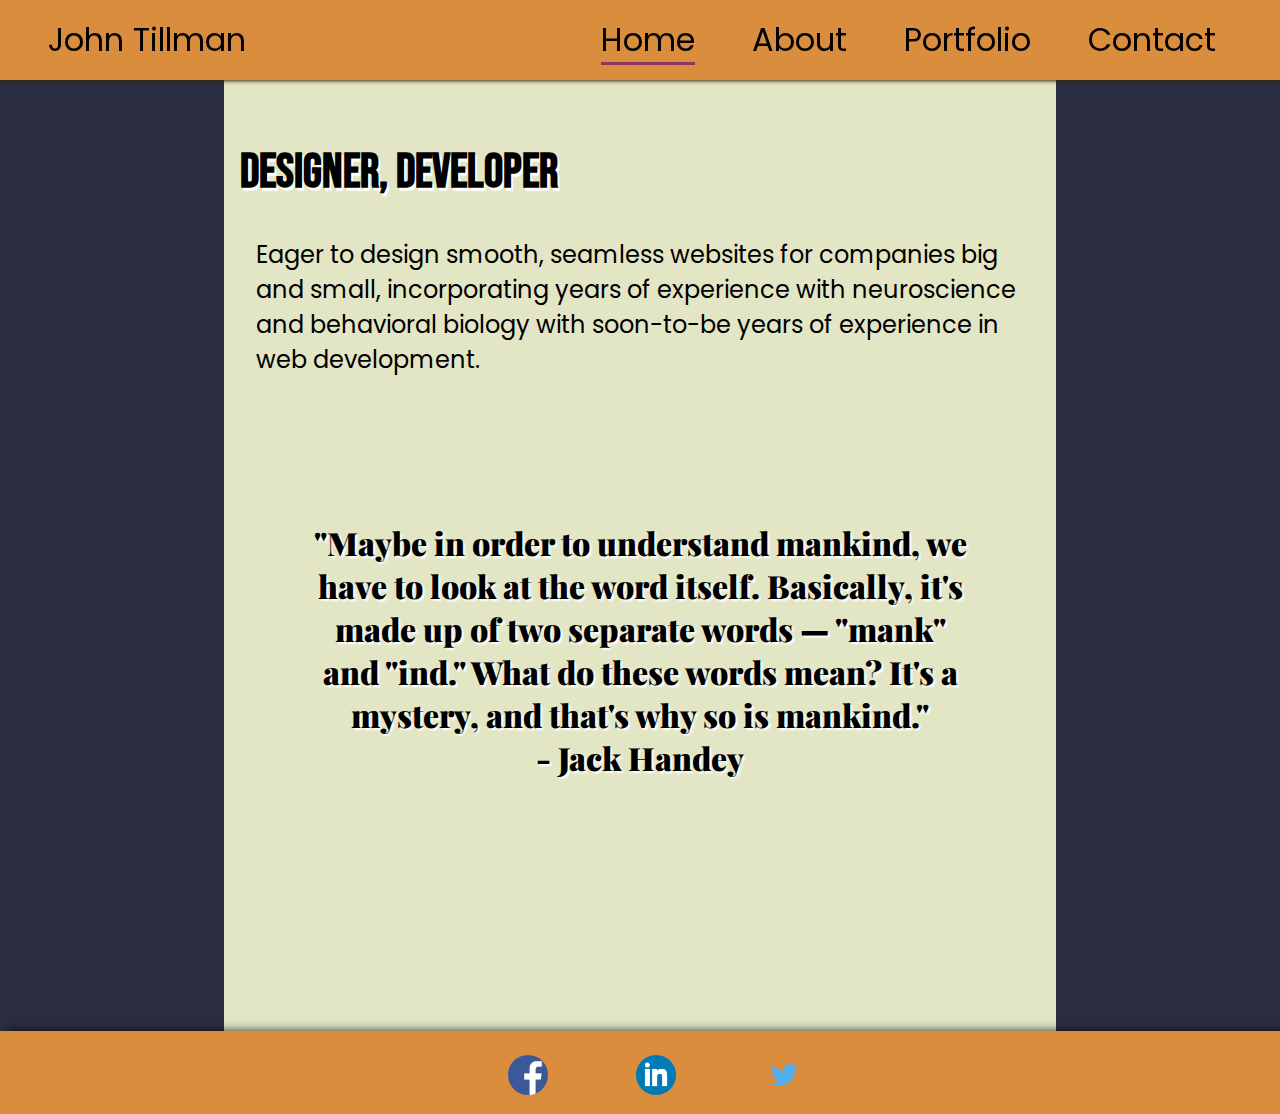
<file: index.html>
<!DOCTYPE html>
<html lang="en">

<head>
    <meta charset="UTF-8">
    <meta http-equiv="X-UA-Compatible" content="IE=edge">
    <meta name="viewport" content="width=device-width, initial-scale=1.0">
    <title>John Tillman's Portfolio</title>
    <link rel="stylesheet" href="stylesheet.css" type="text/css">
    <link
        href="https://fonts.googleapis.com/css2?family=Bebas+Neue&family=Lato:wght@400;700&family=Playfair+Display:wght@500&family=Poppins&display=swap"
        rel="stylesheet">
    <script src="./javascript.js"></script>

</head>

<body>
    <header>
        <nav>
            <div class="header-name">John Tillman</div>
            <ul class="header-ul">
                <li><a class="current" href="./index.html">Home</a></li>
                <li><a href="./about.html">About</a></li>
                <li><a href="./portfolio.html">Portfolio</a></li>
                <li><a href="./contact.html">Contact</a></li>
            </ul>
        </nav>
    </header>

    <main>
        <h1>Designer, developer</h1> 
        <h2 class="description">Eager to design smooth, seamless websites for companies big and small, incorporating
            years of experience with
            neuroscience and behavioral biology with soon-to-be years of experience in web development.
            <!--decent first pass at self-description, will flesh out further as the bootcamp and my skills progress-->
        </h2>

        <h3>
            <blockquote cite="https://en.wikiquote.org/wiki/Jack_Handey">
                <!--Placeholder quote for now, will change when I find a better or funnier one-->
                "Maybe in order to understand mankind, we have to look at the word itself. Basically, it's made up of
                two
                separate words — "mank" and "ind." What do these words mean? It's a mystery, and that's why so is
                mankind."
                <br />
                - Jack Handey
            </blockquote>
        </h3>
    </main>

    <footer>
        <nav>
            <ul class="footer-ul">
                <li><a href="https://www.facebook.com"><img src="./images/fbicon.png" class="footerlogo" /></a></li>
                <!-- I am still setting up / making my social media profiles presentable, so I hope that these stand-in links are fine!-->
                <li><a href="https://www.linkedin.com"><img src="./images/linkedinicon.png" class="footerlogo" /></a>
                </li>
                <li><a href="https://www.twitter.com"><img src="./images/twiticon.png" class="footerlogo" /></a></li>
            </ul>
        </nav>
    </footer>

</body>
</html>
</file>
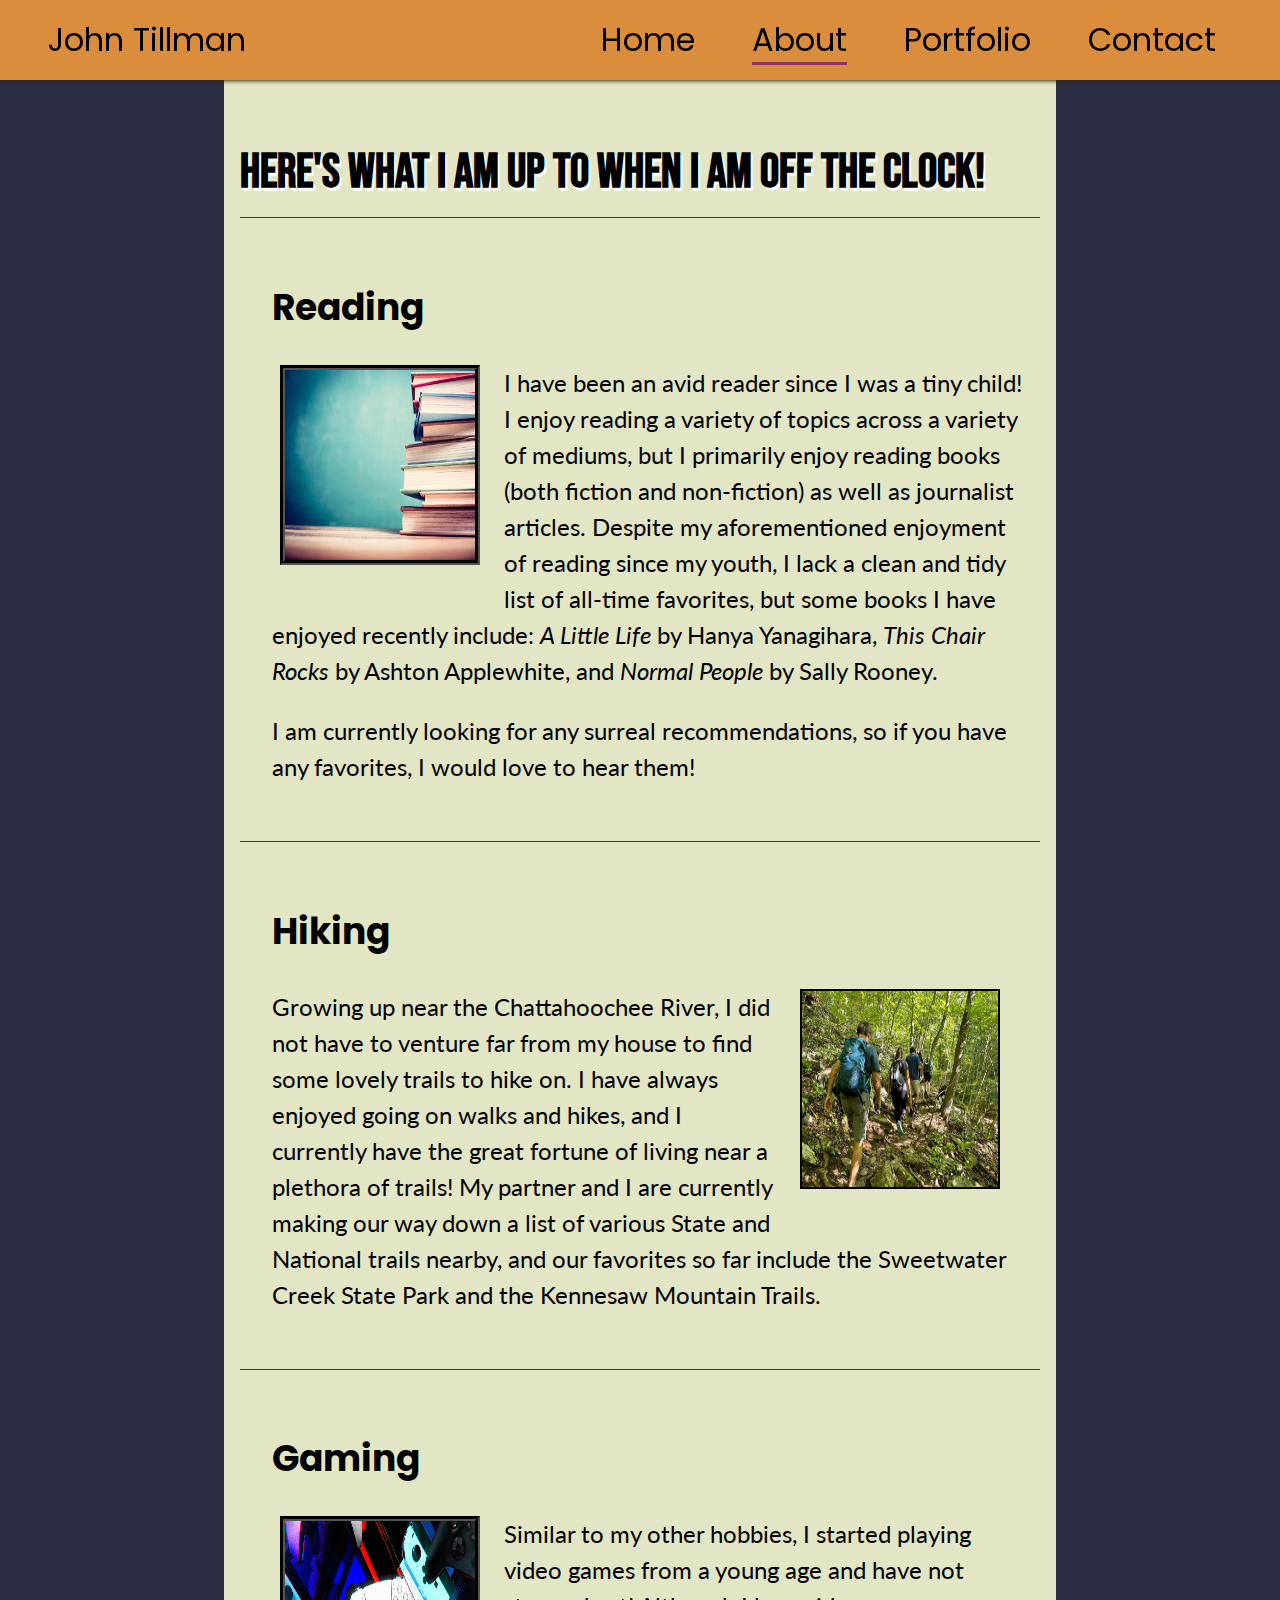
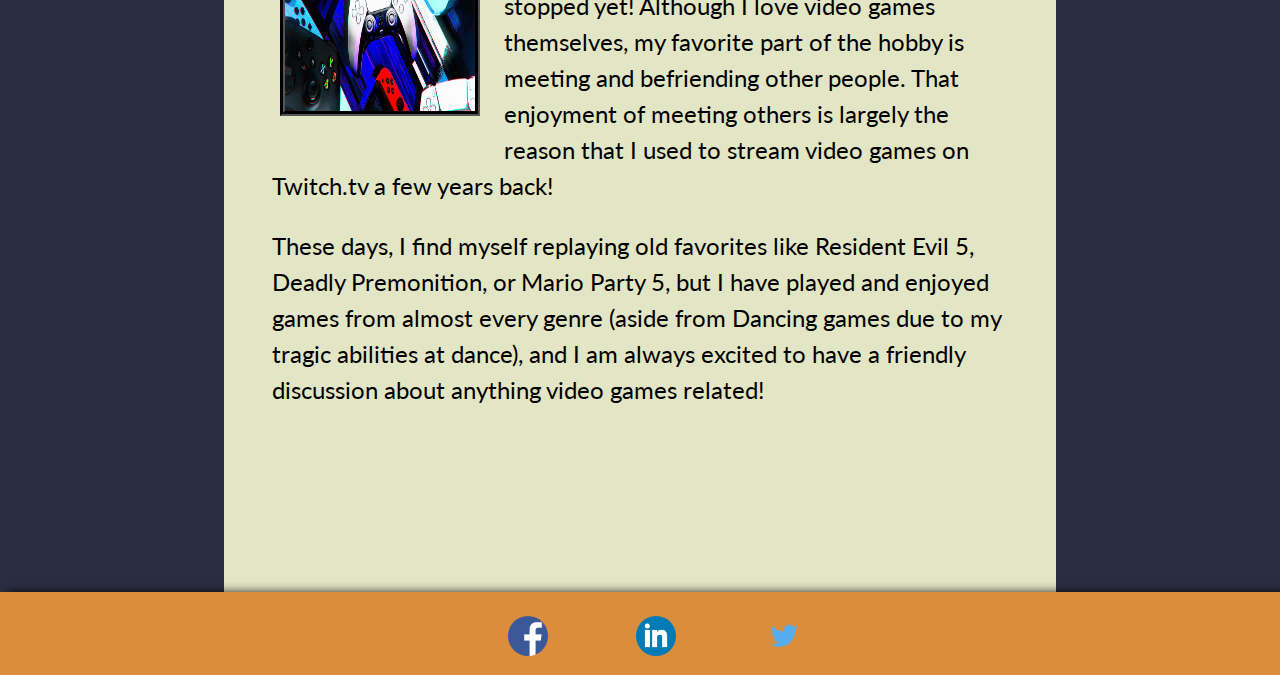
<file: about.html>
<!DOCTYPE html>
<html lang="en">
  <head>
    <meta charset="UTF-8">
    <meta http-equiv="X-UA-Compatible" content="IE=edge">
    <meta name="viewport" content="width=device-width, initial-scale=1.0">
    <title>About Page</title>
    <link rel="stylesheet" href="stylesheet.css" type="text/css">
    <link href="https://fonts.googleapis.com/css2?family=Bebas+Neue&family=Lato:wght@400;700&family=Playfair+Display:wght@500&family=Poppins&display=swap" rel="stylesheet">
  </head>

  <body>

    <header>
      <nav>
        <div class="header-name">John Tillman</div>
        <ul class="header-ul">
          <li><a href="./index.html">Home</a></li>
          <li><a class="current" href="./about.html">About</a></li>
          <li><a href="./portfolio.html">Portfolio</a></li>
          <li><a href="./contact.html">Contact</a></li>
        </ul>
      </nav>
    </header>

  <main>
    <h1>Here's what I am up to when I am off the clock!</h1>

    <section class="reading-section">
      <h2>Reading</h2>
      <img src="./images/books4real.jpg" alt="picture of books" class="books"/> <!--I'll replace these pictures with legitimate pictures ASAP -->
      <p>
        I have been an avid reader since I was a tiny child! I enjoy reading a variety of topics 
        across a variety of mediums, but I primarily enjoy reading books (both fiction and non-fiction) 
        as well as journalist articles. Despite my aforementioned enjoyment of reading since my youth, 
         I lack a clean and tidy list of all-time favorites, but some books I have enjoyed recently include:
         <cite>A Little Life</cite> by Hanya Yanagihara,
         <cite>This Chair Rocks</cite> by Ashton Applewhite, and
         <cite>Normal People</cite>  by Sally Rooney. 
      </p>
      <p class="cleared-left">
         I am currently looking for any surreal recommendations, so if you have any favorites, I would love to hear them!  
      </p>
    </section>

    <section class="hiking-section">
      <h2>Hiking</h2>
      <img src="./images/hiking.jpg" alt="picture of hikers" class="hiking"/>
      <p>Growing up near the Chattahoochee River, I did not have to venture far from 
        my house to find some lovely trails to hike on. I have always enjoyed going on walks and hikes, 
        and I currently have the great fortune of living near a plethora of trails! My partner and I 
        are currently making our way down a list of various State and National trails nearby, and our 
        favorites so far include the Sweetwater Creek State Park and the Kennesaw Mountain Trails.
      </p>
    </section>

    <section class="gaming-section">
      <h2>Gaming</h2>
      <img src="./images/gaming.jpg" alt="picture of video game controllers" class="gaming"/>
      <p>
        Similar to my other hobbies, I started playing video games from a young age and have not stopped yet! 
        Although I love video games themselves, my favorite part of the hobby is meeting and befriending other
        people. That enjoyment of meeting others is largely the reason that I used to stream video games on Twitch.tv 
        a few years back!
      </p>
    
      <p class="cleared-left">
        These days, I find myself replaying old favorites like Resident Evil 5, Deadly Premonition, or Mario Party 5, 
        but I have played and enjoyed games from almost every genre (aside from Dancing games due to my tragic abilities at dance), 
        and I am always excited to have a friendly discussion about anything video games related! 
   
      </p>

    </section>

  </main>

    <footer>
        <nav>
          <ul class="footer-ul">
            <li><a href="https://www.facebook.com"><img src="./images/fbicon.png" class="footerlogo"/></a></li>
            <li><a href="https://www.linkedin.com"><img src="./images/linkedinicon.png" class="footerlogo"/></a></li>
            <li><a href="https://www.twitter.com"><img src="./images/twiticon.png" class="footerlogo"/></a></li>
          </ul>
        </nav>
    </footer>
    
  </body>
</html>
</file>
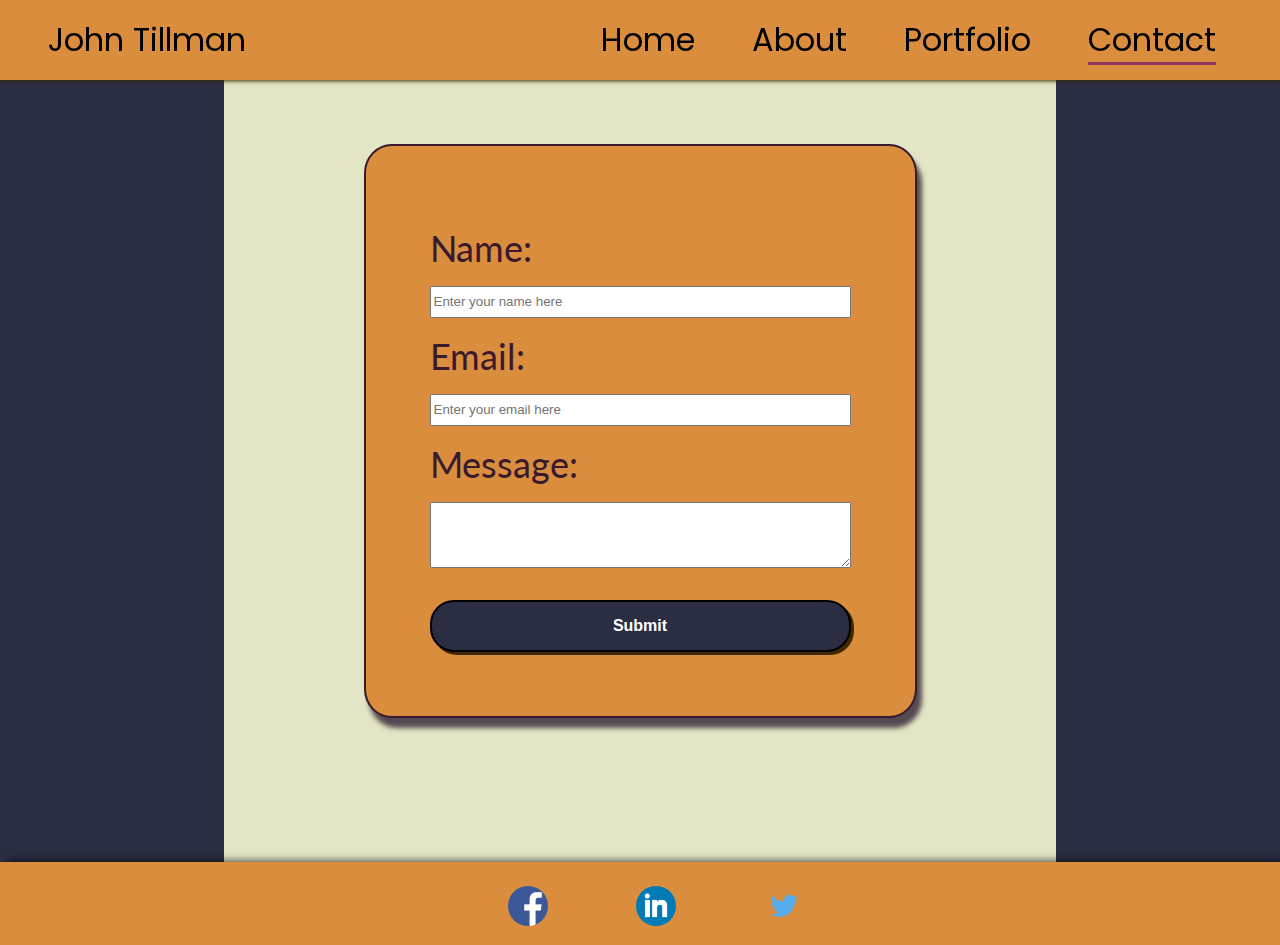
<file: contact.html>
<!DOCTYPE html>
<html lang="en">
<head>
    <meta charset="UTF-8">
    <meta http-equiv="X-UA-Compatible" content="IE=edge">
    <meta name="viewport" content="width=device-width, initial-scale=1.0">
    <title>Contact</title>
    <link rel="stylesheet" href="stylesheet.css" type="text/css">
    <link
        href="https://fonts.googleapis.com/css2?family=Bebas+Neue&family=Lato:wght@400;700&family=Playfair+Display:wght@500&family=Poppins&display=swap"
        rel="stylesheet">
</head>
<body>    
  <header>
    <nav>
        <div class="header-name">John Tillman</div>
        <ul class="header-ul">
          <li><a href="./index.html">Home</a></li>
          <li><a href="./about.html">About</a></li>
          <li><a href="./portfolio.html">Portfolio</a></li>
          <li><a class="current" href="./contact.html">Contact</a></li>
        </ul>
    </nav>
  </header>

  <main class="submission-main">
    <form action="/submissionpage.html" id="contact-form">
      <label for="name">Name:</label>
      <input type="text" id="name" name="name" placeholder="Enter your name here">
      <label for="email">Email:</label>
      <input type="text" id="email" name="email" placeholder="Enter your email here">
      <label for="message">Message:</label>
      <textarea id="message" name="message" rows="4" cols="50"> </textarea>
      <input type="submit" id="submit" value="Submit">
    </form>
  </main>

  <footer>
    <nav>
      <ul class="footer-ul">
        <li><a href="https://www.facebook.com"><img src="./images/fbicon.png" class="footerlogo" /></a></li>
        <li><a href="https://www.linkedin.com"><img src="./images/linkedinicon.png" class="footerlogo" /></a></li>
        <li><a href="https://www.twitter.com"><img src="./images/twiticon.png" class="footerlogo" /></a></li>
      </ul>
    </nav>
  </footer>
</body>
</html>
</file>
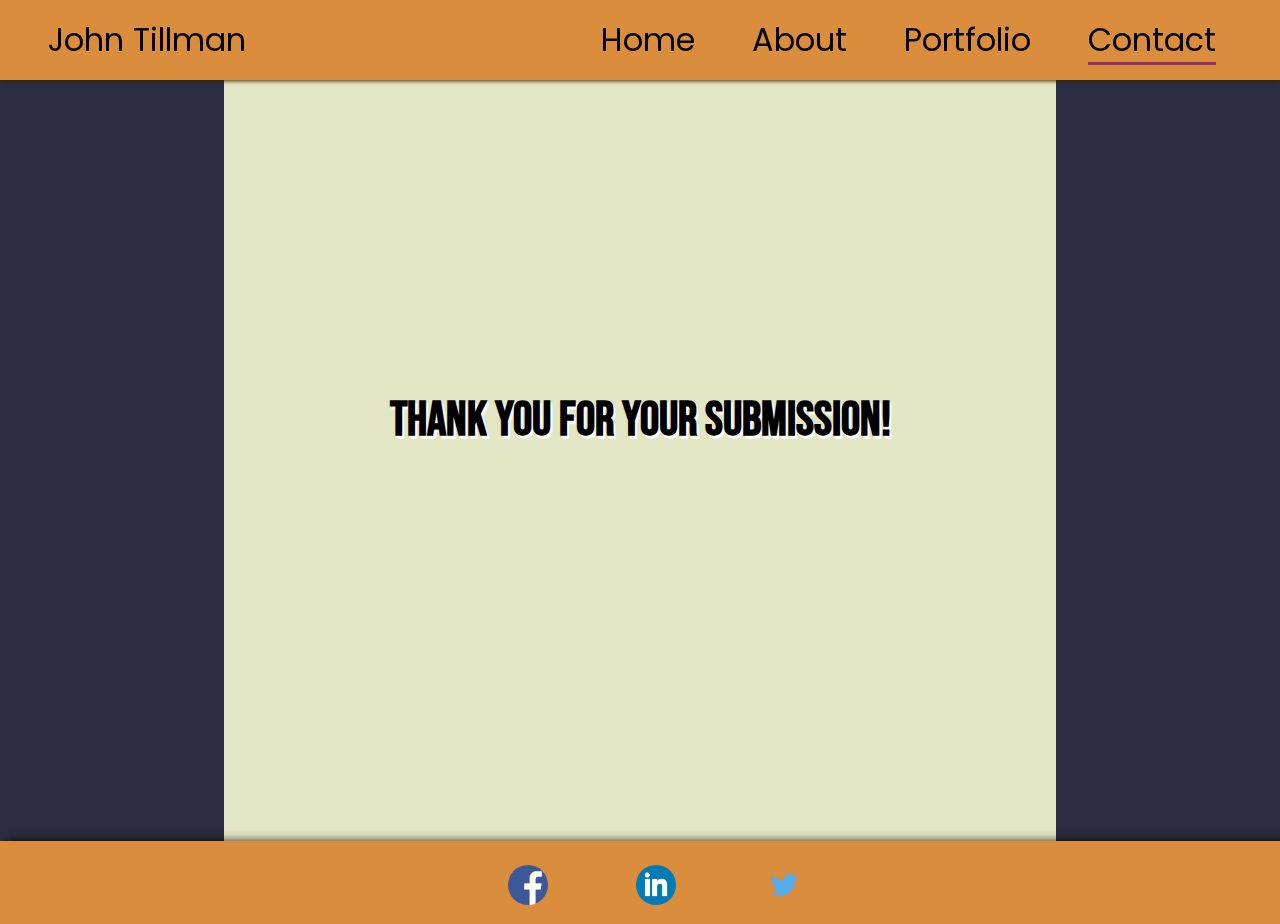
<file: submissionpage.html>
<!DOCTYPE html>
<html lang="en">
<head>
    <meta charset="UTF-8">
    <meta http-equiv="X-UA-Compatible" content="IE=edge">
    <meta name="viewport" content="width=device-width, initial-scale=1.0">
    <title>Submission Page</title>
    <link rel="stylesheet" href="stylesheet.css" type="text/css">
    <link href="https://fonts.googleapis.com/css2?family=Bebas+Neue&family=Lato:wght@400;700&family=Playfair+Display:wght@500&family=Poppins&display=swap" rel="stylesheet">
</head>
<body>
  <header>      
    <nav>
      <div class="header-name">John Tillman</div>      
        <ul class="header-ul">
          <li><a href="./index.html">Home</a></li>
          <li><a href="./about.html">About</a></li>
          <li><a href="./portfolio.html">Portfolio</a></li>
          <li><a class="current" href="./contact.html">Contact</a></li>
        </ul>
    </nav>
  </header>

  <main>
    <section class="submission-section">
      <h1 class="submission-h1">Thank you for your submission!</h1>
    </section>
  </main>
    
  <footer>
    <nav>
        <ul class="footer-ul">
            <li><a href="https://www.facebook.com"><img src="./images/fbicon.png" class="footerlogo" /></a></li>
            <li><a href="https://www.linkedin.com"><img src="./images/linkedinicon.png" class="footerlogo" /></a></li>
            <li><a href="https://www.twitter.com"><img src="./images/twiticon.png" class="footerlogo" /></a></li>
        </ul>
    </nav>
  </footer>
  
</body>
</html>
</file>
<file: stylesheet.css>
@import url('https://fonts.googleapis.com/css2?family=Bebas+Neue&family=Lato:wght@400;700&family=Playfair+Display:wght@500&family=Poppins&display=swap');

/* Elements present across all web pages  */

* {
    /* makes all elements border-box */
    box-sizing: border-box;
}

body {
    background-color: #2b2d42;
    font-family: Lato, Helvetica, sans-serif;
    margin: 0 auto;
}

main {
    display: flex;
    flex-direction: column;
    background-color: #e3e6c5;
    font-family: Lato, Helvetica, sans-serif;
    font-size: 1.5rem;
    text-align: left;
    max-width: 65vw;
    min-height: 91vh;
    margin: 0 auto;
    /* 8rem for top padding to ensure the content is not cut off by header*/
    padding: 8rem 1rem;
    position: static;
}

header {
    background-color: #d98d3d;
    font-family: Poppins, Helvetica, sans-serif;
    font-size: 2rem;
    min-width: 100%;
    padding: 0em 1em 0em 1em;
    position: fixed;
    /*  header persists at top of page  */
    top: 0;
    box-shadow: 0 2px 4px -1px rgb(54, 40, 2);
    overflow: auto;
    margin-bottom: 1rem;
}

.header-ul {
    /*I utilized uls to make the nav bar for header and footer */
    text-decoration: none;
    list-style-type: none;
    margin: 0;
}

.header-name {
    display: inline-block;
    margin: 0.5em;
    padding: 0;
}

header li a:hover {
    /*changes color when hovering*/
    color: #8f3562;
    transition: 0.2s;
}

header li a:active {
    color:#2b2d42;
    transition: 0.2s;
}

.header-ul a.current {
    /* this puts a black underline beneath the current page in the nav bar */
    border-bottom: 3px solid #8f3562;
}

nav {
    display: flex;
    justify-content: space-between;
}

a {
    text-decoration: none;
    color: black;
}

li {
    margin: 0 0.5em 0 0;
    padding: 0.5em 0.5em 0em 0.5em;
    display: inline-block;
}

footer {
    display: flex;
    justify-content: center;
    background-color: #d98d3d;
    text-align: center;
    min-width: 100%;
    position: relative;
    margin: 0;
    bottom: 0;
    box-shadow: 8px 2px 10px 1px rgb(0, 0, 0);
    /*looks more 3D with the shadow */
    overflow: auto;
}

.footerlogo {
    width: 40px;
    height: 40px;
    border-radius: 85%;
    margin: 0px 30px;
    text-align: center;
}

h1 {
    font-family: 'Bebas Neue', Helvetica, sans-serif;
    margin: 1rem 0;
    text-shadow: rgb(255, 255, 255) 2px 3px 1px;
}

h2 {
    font-family: 'Poppins', sans-serif;
    margin-left: 1rem;
}

p {
    /* for increased readability*/
    line-height: 1.5;
    margin-left: 1rem;
}

section {
    border-top: 1px solid rgb(1, 88, 37);
    max-width: 65vw;
    padding: 2rem 1rem;
    margin: 0 auto;
}

img {
    width: 12.5rem;
    height: 12.5rem;
}

/* Home Page */

.description {
    font-size: 1.5rem;
    font-weight: 400;
}

blockquote {
    color: rgb(0, 0, 0);
    font-family: 'Playfair Display', Helvetica, sans-serif;
    font-size: 2rem;
    font-weight: bolder;
    text-align: center;
    text-shadow: rgb(255, 255, 255) 2px 2px 2px;
    padding: 4rem 2rem;
}

/* About Page */

.gaming-section,
.hiking-section,
.reading-section {
    text-align: left;
    font-size: 1.5rem;
    font-family: 'Lato', Helvetica, sans-serif;
    overflow: auto;
}

.books,
.gaming {
    float: left;
    margin: 0 1.5rem 1.5rem 1.5rem;
    border: 5px groove black;

}

.hiking {
    float: right;
    overflow: auto;
    margin: 0 1.5rem 1.5rem 1.5rem;
    border: 2px solid black;
}

.cleared-left,
.clear-left {
    clear: left;
}

.clear-right {
    clear: right;
}

/* Portfolio Page */

.portfolio-section {
    background-color: #38192d;
    color: #e3e6c5;
    max-width: 55vw;
    min-height: 8rem;
    padding: 0.5rem 1.5rem;
    margin: 2.5rem auto;
    border-radius: 5%;
    box-shadow: 5px 10px 5px #554951;
    overflow: auto;
}

.port-pic-one,
.port-pic-three {
    float: left;
    margin: 0 1.5rem 2.5rem 0;
    /*3em for margin-bottom to push text to the right*/

}

.port-pic-two {
    float: right;
    margin: 0em 0em 1.5rem 1.5rem;
}

.port-pic-one,
.port-pic-two,
.port-pic-three {
    height: 11.25rem;
    width: 20rem;
}

/* Contact Page */

.submission-main {
    display: flex;
    flex-direction: column;
    justify-content: center;
    align-items: center;
}

form {
    display: flex;
    flex-direction: column;
    justify-content: center;
    background-color: #d98d3d;
    border: 2px solid #38192d;
    color: #38192d;
    font-size: 2.25rem;
    padding: 4rem;
    margin: 1rem;
    max-width: 55vw;
    min-height: 8rem;
    border-radius: 5%;
    box-shadow: 5px 10px 5px #554951;
    border-radius: 5%;
    overflow: auto;
}

label {
    margin: 1rem 0;
}

input {
    line-height: 1.5rem;
    min-height: 2rem;
}

#message {
    margin-bottom: 2rem;
}

/* submit button */

.submission-section {
    display: flex;
    justify-content: center;
    align-items: center;
    min-height: 65vh;
    border: none;
}

.submission-h1 {
    display: flex;
    justify-content: center;
    align-items: center;
    text-align: center;
}

#submit {
    background-color: #2b2d42;
    color: #ffffff;
    border: 2px solid black;
    border-radius: 1.5rem;
    box-shadow: #422800 3px 3px 0 0;
    cursor: pointer;
    display: inline-block;
    font-weight: 700;
    font-size: 1rem;
    padding: 0.5rem 1.5rem;
    line-height: 2rem;
    text-align: center;
    text-decoration: none;
}

#submit:hover {
    background-color: #dd6b6b;
}

#submit:active {
    box-shadow: black 8px 8px 0 0;
    transform: translate(4px, 4px);
    transition: 0.2s;
}



/* Media Queries */
/* abnormal width so that my name in the header is hidden before it starts to take two lines*/
@media (max-width: 1010px) {

    /* header */

    header {
        font-size: 1.5rem;
    }

    nav {
        flex-direction: column;
        margin: 0.25rem 7.5rem;
        padding: 0.25rem 0rem;
        align-items: center;
    }

    li {
        display: flex;
        margin: 0;
        padding: 0;
    }

    .header-name {
        display: none;
        margin: 0;
        padding: 0;
    }

    /* Main sections */

    main {
        flex-direction: column;
        min-height: 100vh;
        padding: 10rem 1rem;
        justify-content: center;
    }

    blockquote {
        font-size: 1.5rem;
        padding: 1rem 0.5rem;
    }

    #submit {
        min-width: 7.5rem;
        padding: 0 1.5rem;
    }

    /* Footer */

    .footer-ul {
        display: flex;
        flex-direction: row;
    }
}
</file>
